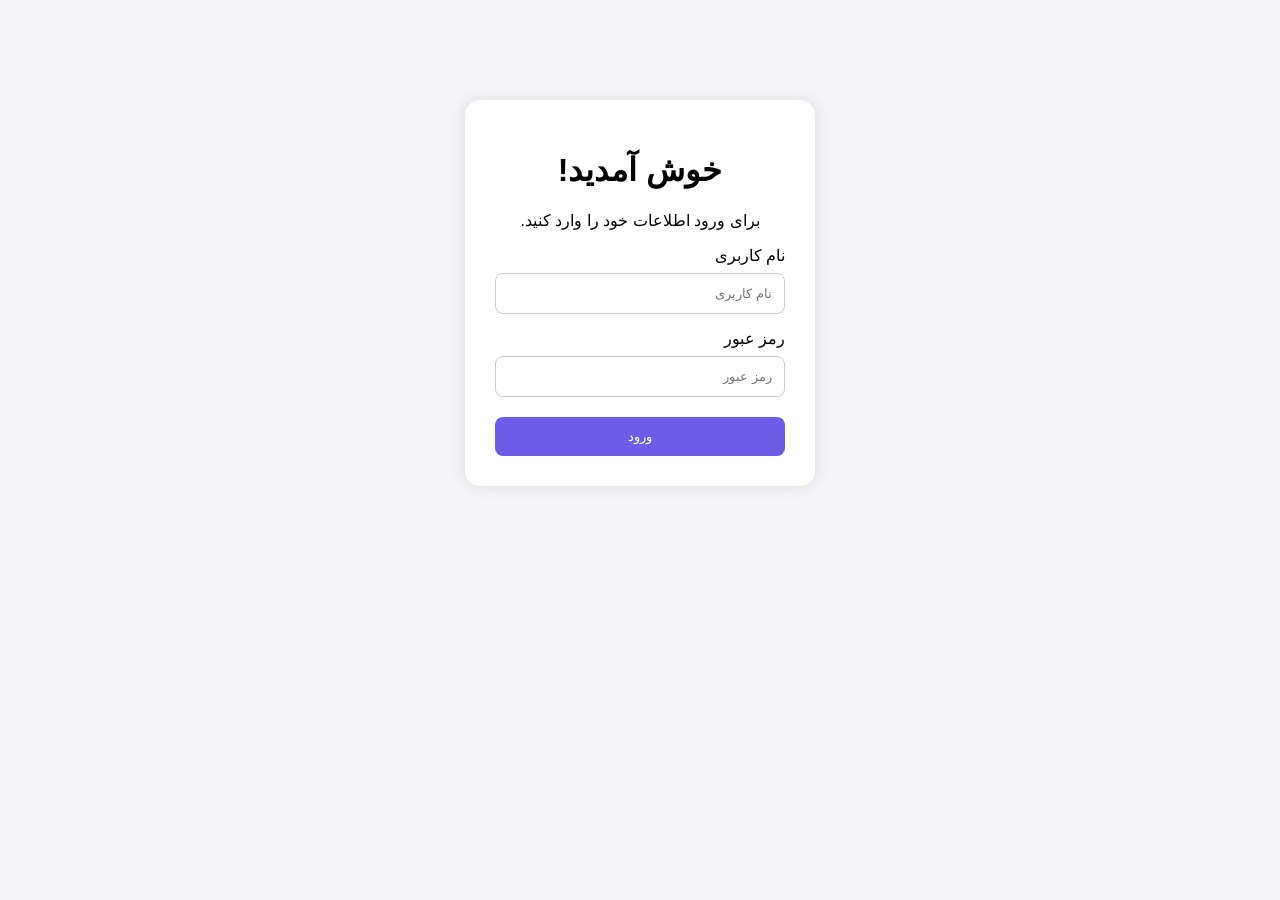
<file: index.html>
<!DOCTYPE html>
<html lang="fa" dir="rtl">
<head>
    <meta charset="UTF-8">
    <meta name="viewport" content="width=device-width, initial-scale=1.0">
    <title>صفحه ورود</title>
    <link rel="stylesheet" href="css/style.css">
</head>
<body>

    <div class="login-container">
        <h1>خوش آمدید!</h1>
        <p>برای ورود اطلاعات خود را وارد کنید.</p>

        <form id="loginForm">
            <label for="username">نام کاربری</label>
            <input type="text" id="username" placeholder="نام کاربری" required>

            <label for="password">رمز عبور</label>
            <input type="password" id="password" placeholder="رمز عبور" required>

            <button type="submit">ورود</button>
        </form>
    </div>

    <script src="script.js"></script>
</body>
</html>
</file>
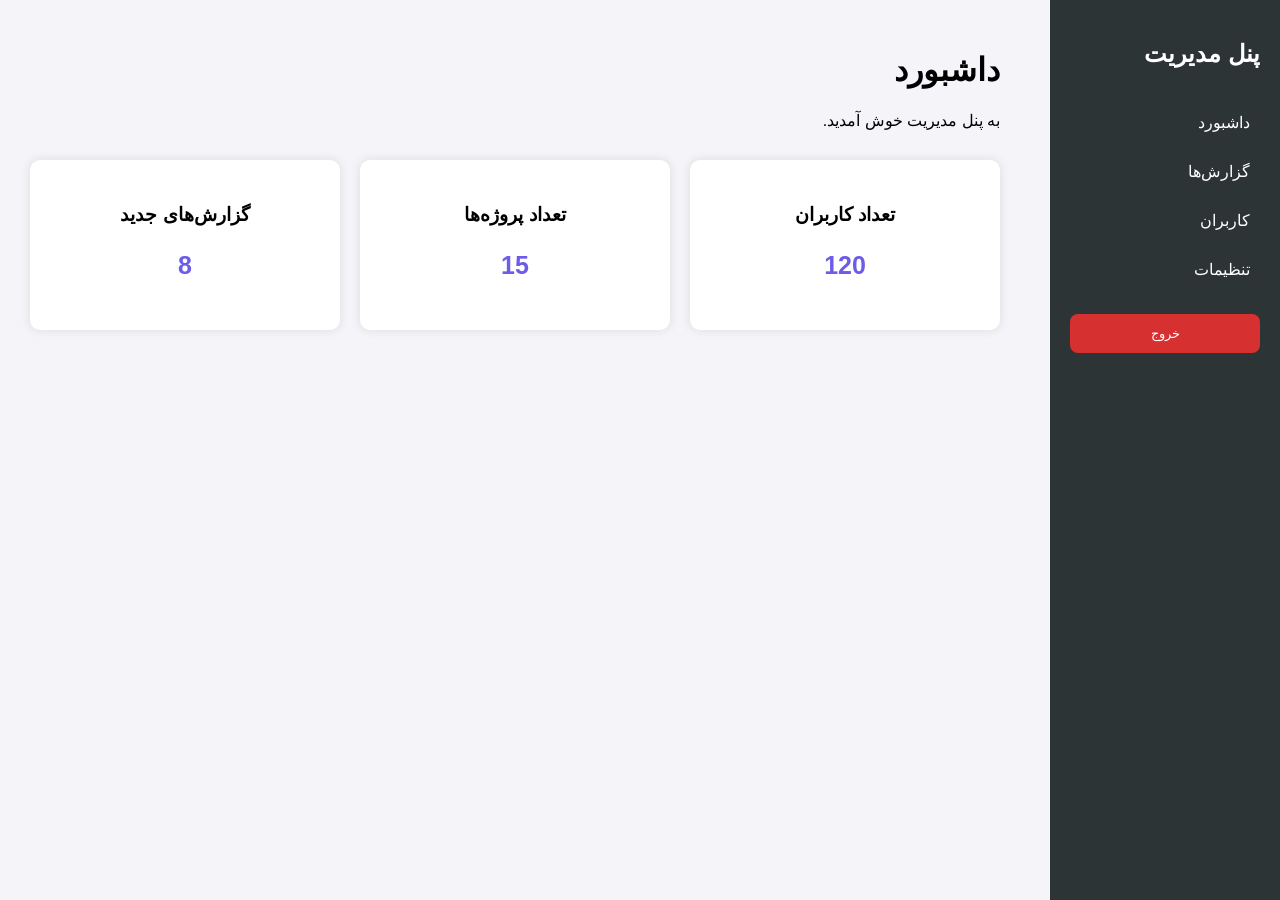
<file: dashboard.html>
<!DOCTYPE html>
<html lang="fa" dir="rtl">
<head>
    <meta charset="UTF-8">
    <meta name="viewport" content="width=device-width, initial-scale=1.0">
    <title>داشبورد</title>
    <link rel="stylesheet" href="css/style.css">
</head>
<body>

    <div class="sidebar">
        <h2>پنل مدیریت</h2>
        <a href="#">داشبورد</a>
        <a href="#">گزارش‌ها</a>
        <a href="#">کاربران</a>
        <a href="#">تنظیمات</a>
        <button onclick="logout()">خروج</button>
    </div>

    <div class="main-content">
        <h1>داشبورد</h1>
        <p>به پنل مدیریت خوش آمدید.</p>

        <div class="cards">
            <div class="card">
                <h3>تعداد کاربران</h3>
                <p>120</p>
            </div>

            <div class="card">
                <h3>تعداد پروژه‌ها</h3>
                <p>15</p>
            </div>

            <div class="card">
                <h3>گزارش‌های جدید</h3>
                <p>8</p>
            </div>
        </div>
    </div>

    <script src="script.js"></script>
</body>
</html>
</file>
<file: css/style.css>
* {
    box-sizing: border-box;
}

body {
    font-family: Tahoma, sans-serif;
    background-color: #f4f4f9;
    margin: 0;
    direction: rtl;
}

.login-container {
    width: 350px;
    margin: 100px auto;
    padding: 30px;
    background-color: white;
    border-radius: 15px;
    box-shadow: 0 0 15px #ddd;
}

.login-container h1,
.login-container p {
    text-align: center;
}

label {
    display: block;
    margin-top: 15px;
}

input {
    width: 100%;
    padding: 12px;
    margin-top: 8px;
    border: 1px solid #ccc;
    border-radius: 8px;
}

button {
    width: 100%;
    padding: 12px;
    margin-top: 20px;
    background-color: #6c5ce7;
    color: white;
    border: none;
    border-radius: 8px;
    cursor: pointer;
}

button:hover {
    background-color: #4834d4;
}

.sidebar {
    width: 230px;
    height: 100vh;
    background-color: #2d3436;
    color: white;
    padding: 20px;
    position: fixed;
    right: 0;
    top: 0;
}

.sidebar h2 {
    margin-bottom: 30px;
}

.sidebar a {
    display: block;
    color: white;
    text-decoration: none;
    padding: 15px 10px;
    border-radius: 5px;
}

.sidebar a:hover {
    background-color: #636e72;
}

.sidebar button {
    background-color: #d63031;
}

.main-content {
    margin-right: 250px;
    padding: 30px;
}

.cards {
    display: flex;
    gap: 20px;
    margin-top: 30px;
}

.card {
    background-color: white;
    padding: 25px;
    flex: 1;
    border-radius: 10px;
    box-shadow: 0 0 10px #ddd;
    text-align: center;
}

.card p {
    font-size: 25px;
    color: #6c5ce7;
    font-weight: bold;
}
</file>
